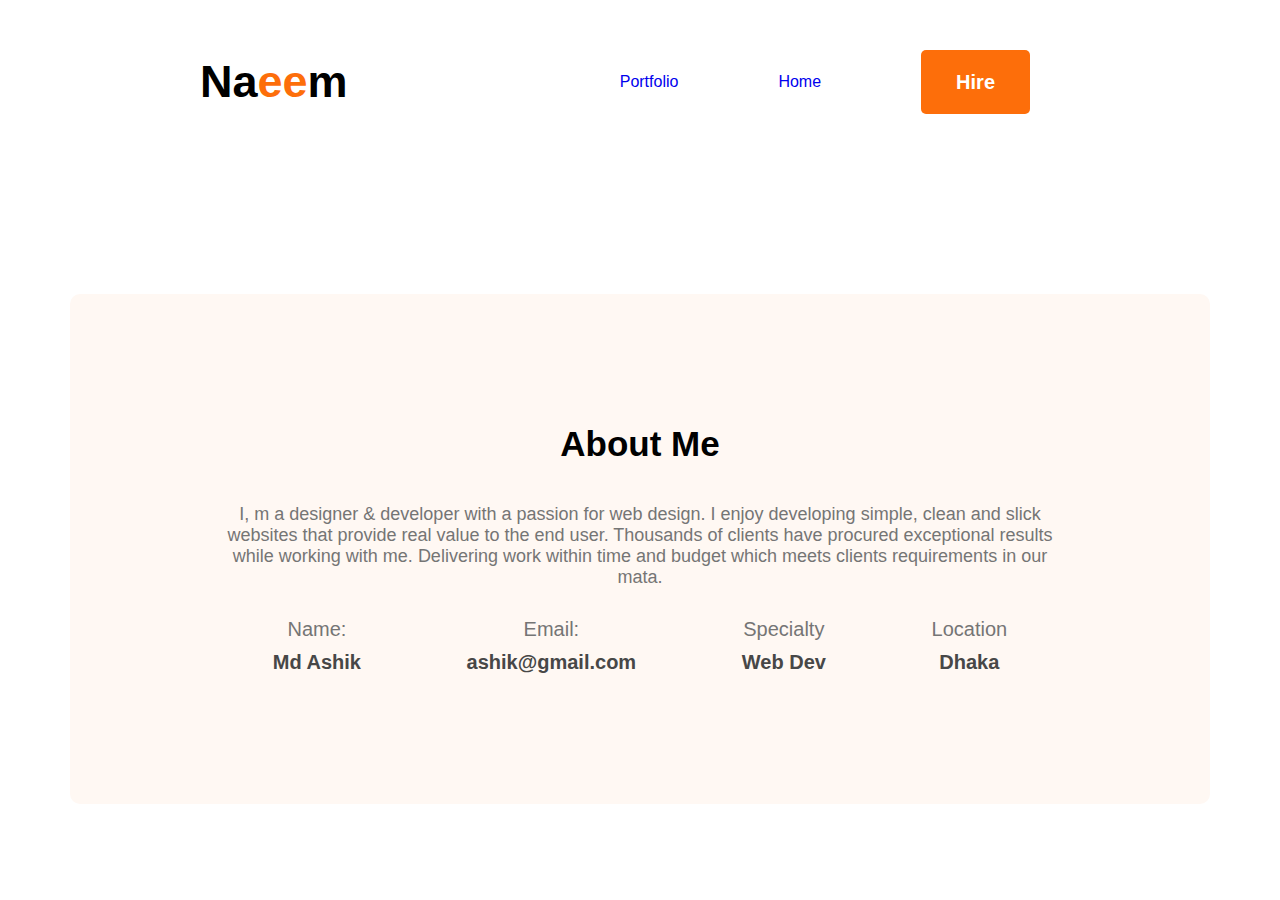
<file: about.html>
<!DOCTYPE html>
<html lang="en">
<head>
    <meta charset="UTF-8">
    <meta http-equiv="X-UA-Compatible" content="IE=edge">
    <meta name="viewport" content="width=device-width, initial-scale=1.0">
    <title>About Me</title>
    <link rel="stylesheet" href="styles/portfolio.css">
</head>
<body>
    <!-- header banner ---->
    <nav>
        <h2 class="nav-title">Na<span class="text-primary">ee</span>m</h2>
        <ul>
            <li><a href="resume.html">Portfolio</a></li>
            <li><a href="index.html">Home</a></li>
            <li><a href=""><button class="btn-primary">Hire</button></a></li>
        </ul>
    </nav>
    <!-- main part about  -->
    <main>
        <section class="about">
            <h3 class="section-title">About Me</h3>
            <p class="section-description">I, m a designer & developer with a passion for web design. I enjoy developing simple, clean and slick websites that provide real value to the end user. Thousands of clients have procured exceptional results while working with me. Delivering work within time and budget which meets clients requirements in our mata.</p>
            <div class="about-info-container">
                <div class="about-info">
                    <p class="info-title">Name:</p>
                    <p class="info-description">Md Ashik</p>
                </div>
                <div class="about-info">
                    <p class="info-title">Email:</p>
                    <p class="info-description">ashik@gmail.com</p>
                </div>
                <div class="about-info">
                    <p class="info-title">Specialty</p>
                    <p class="info-description">Web Dev</p>
                </div>
                <div class="about-info">
                    <p class="info-title">Location</p>
                    <p class="info-description">Dhaka</p>
                </div>
            </div>
        </section>
    </main>
    
</body>
</html>
</file>
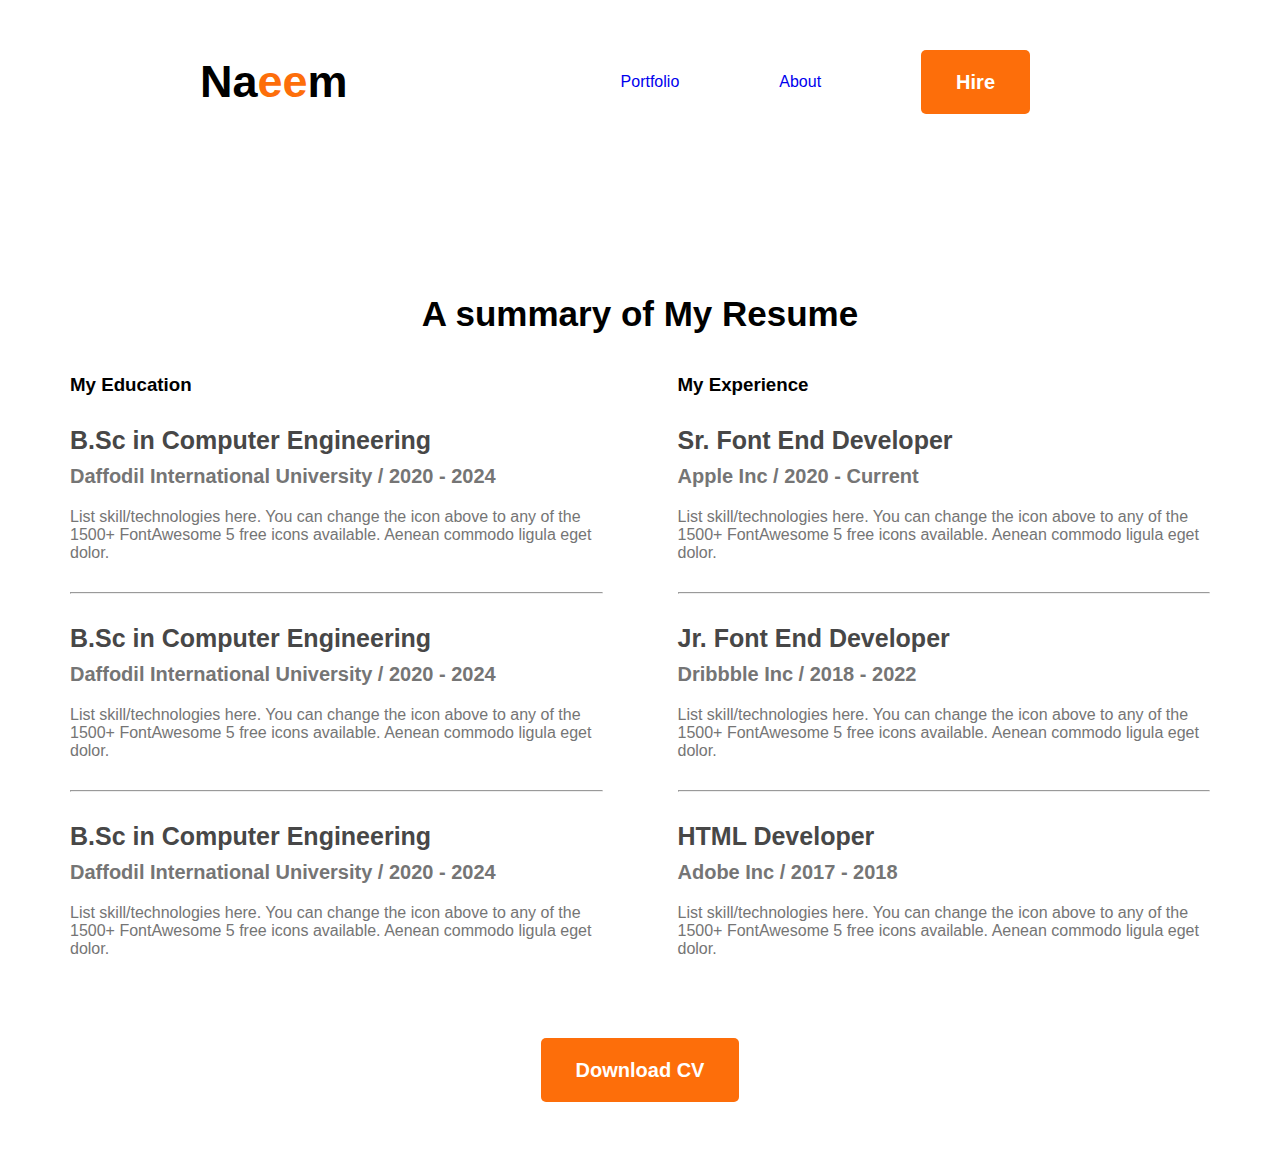
<file: resume.html>
<!DOCTYPE html>
<html lang="en">
<head>
    <meta charset="UTF-8">
    <meta http-equiv="X-UA-Compatible" content="IE=edge">
    <meta name="viewport" content="width=device-width, initial-scale=1.0">
    <title>My Resume</title>
    <link rel="stylesheet" href="styles/portfolio.css">
</head>
<body>
    <!-- header part  -->
    <nav>
        <h2 class="nav-title">Na<span class="text-primary">ee</span>m</h2>
        <ul>
            <li><a href="index.html">Portfolio</a></li>
            <li><a href="about.html">About</a></li>
            <li><a href=""><button class="btn-primary">Hire</button></a></li>
        </ul>
    </nav>
     <main>
        <!-- Resume Section -->
     <section class="resume">
        <h3 class="section-title">A summary of My Resume</h3>
        <div class="resume-content">
            <div>
                <h3 class="resume-title">My Education</h3>
                <div class="resume-item">
                    <h4 class="title">B.Sc in Computer Engineering</h4>
                    <h5 class="sub-title">Daffodil International University / 2020 - 2024</h5>
                    <p class="description">List skill/technologies here. You can change the icon above to any of the 1500+ FontAwesome 5 free icons available. Aenean commodo ligula eget dolor.</p>
                </div>
                <hr>
                <div class="resume-item">
                    <h4 class="title">B.Sc in Computer Engineering</h4>
                    <h5 class="sub-title">Daffodil International University / 2020 - 2024</h5>
                    <p class="description">List skill/technologies here. You can change the icon above to any of the 1500+ FontAwesome 5 free icons available. Aenean commodo ligula eget dolor.</p>
                </div>
                <hr>
                <div class="resume-item">
                    <h4 class="title">B.Sc in Computer Engineering</h4>
                    <h5 class="sub-title">Daffodil International University / 2020 - 2024</h5>
                    <p class="description">List skill/technologies here. You can change the icon above to any of the 1500+ FontAwesome 5 free icons available. Aenean commodo ligula eget dolor.</p>
                </div>
                
            </div>
            <div>
                <h3 class="resume-title">My Experience</h3>
                <div class="resume-item">
                    <h4 class="title">Sr. Font End Developer</h4>
                    <h5 class="sub-title">Apple Inc / 2020 - Current</h5>
                    <p class="description">List skill/technologies here. You can change the icon above to any of the 1500+ FontAwesome 5 free icons available. Aenean commodo ligula eget dolor.</p>
                </div>
                <hr><div class="resume-item">
                    <h4 class="title">Jr. Font End Developer</h4>
                    <h5 class="sub-title">Dribbble Inc / 2018 - 2022</h5>
                    <p class="description">List skill/technologies here. You can change the icon above to any of the 1500+ FontAwesome 5 free icons available. Aenean commodo ligula eget dolor.</p>
                </div>
                <hr><div class="resume-item">
                    <h4 class="title">HTML Developer</h4>
                    <h5 class="sub-title">Adobe Inc / 2017 - 2018</h5>
                    <p class="description">List skill/technologies here. You can change the icon above to any of the 1500+ FontAwesome 5 free icons available. Aenean commodo ligula eget dolor.</p>
                </div>
            
            </div>
        </div>
        <div class="resume-button">
            <button class="btn-primary"><i class="fa-solid fa-download"></i> Download CV</button>
        </div>
    </section>
     </main>
</body>
</html>
</file>
<file: styles/portfolio.css>
*{
    margin: 0;
    font-family: 'Open Sans', sans-serif;
}
.text-primary{
    color: #FD6E0A;
}
.btn-primary{
    color: #FFFFFF;
    font-weight: 700;
    font-size: 20px;
    border: 0;
    padding: 18px 35px;
    height: 64px;
    border-radius: 5px;
    background: #FD6E0A;
}
.btn-primary2{
    font-weight: 700;
    font-size: 20px;
    border: 5px;
    padding: 18px 35px;
    height: 64px;
    border-radius: 5px;
    background: #FFFFFF;
    margin-left: 30px;
    border: 2px solid #FD6E0A;
}
.btn-primary2 a{
    text-decoration: none;
    color: #FD6E0A;
}
.header{
    background: #fff8f3;
    background-image: url('../images/header_bg.png'), url('../images/developer.png');
    background-repeat: no-repeat;
    background-position: bottom right, left;
}
/* header navigation style */
.nav-title{
    font-weight: 800;
    font-size: 45px;
}
nav{
    display: flex;
    align-items: center;
    justify-content: space-between;
    padding: 50px 200px;
}
nav ul{
    display: flex;
    align-items: center;
    list-style: none;
}
nav li a {
    margin: 50px;
    text-decoration: none;
}
/* banner style */
.banner{
    display: flex;
    margin: 0 200px;
    gap: 50px;
    align-items: center;
}
.banner-title{
    font-weight: 700;
    font-size: 85px;
    
}
.banner-sub-title{
    font-weight: 600;
    font-size: 45px;
    margin-bottom: 20px;
}
.banner-description{
    color: #757575;
    font-size: 18px;
    margin-bottom: 30px;
}
/* main section */
main{
    max-width: 1140px;
    margin: 0 auto;
}
section{
    margin-top: 130px;
}
/* about */
.about{
    text-align: center;
    
    background: #FFF8F3;
    border-radius: 10px;
    padding: 130px 150px;
}
.section-title{
    text-align: center;
    font-weight: 700;
    font-size: 35px;
    margin-bottom: 30px;
}
.section-description{
    color: #757575;
    font-size: 18px;
    margin-bottom: 30px;
}
.about-info-container{
    display: flex;
    justify-content: space-around;
}
.about .info-title{
    font-size: 20px;
    color: #757575;
}
.info-description{
    font-weight: 700;
    font-size: 20px;
    margin-top: 10px;
    color: #474747;

}
/* what i do  */

.sec-des{
   
    font-weight: 400;
    font-size: 18px;
    color: #757575;
    text-align: center;
    margin-top: 30px;
    margin-bottom: 50px;
}
.skill{
    background: #FFFFFF;
    box-shadow: 0px 6px 50px rgba(0, 0, 0, 0.06);
    border-radius: 5px;
    padding: 30px;
}
.skills-container{
    display: flex;
    gap: 24px;
}
.skill-title{
    font-weight: 700;
    font-size: 20px;
    margin-top: 30px;
    margin-bottom: 20px;
}
.skill-description{
    color: #757575;
    font-weight: 400;
    font-size: 16px;
}
/* resume style */
.resume-content{
    display: flex;
    gap: 75px;
}
.section-title{
    margin-bottom: 40px;
}
.resume .title{
    color: #474747;
    font-weight: 700;
    font-size: 25px;
    margin-bottom: 10px;
}
.resume .sub-title{
    color: #757575;
    font-weight: 600;
    font-size: 20px;
    margin-bottom: 20px;
}
.resume .description{
    color: #757575;
    font-weight: 400;
    font-size: 16px;
}
.resume-item{
    margin-top: 30px;
    margin-bottom: 30px;
}
.resume-button{
    margin-top: 50px;
    margin-bottom: 50px;
    text-align: center;
}
/* contact styles */
.contact{
    display: flex;
    gap: 100px;
    background: #FFF8F3;
    padding: 130px 200px;
}
.contact .section-title{
    text-align: left;
}
.contact input[type="text"], input[type="email"], textarea{
    margin-bottom: 24px;
    border: 0;
    width: 100%;
    padding: 18px 30px;
}
input{
    height: 64px;
}
.contact a{
    text-decoration: none;
}
</file>
